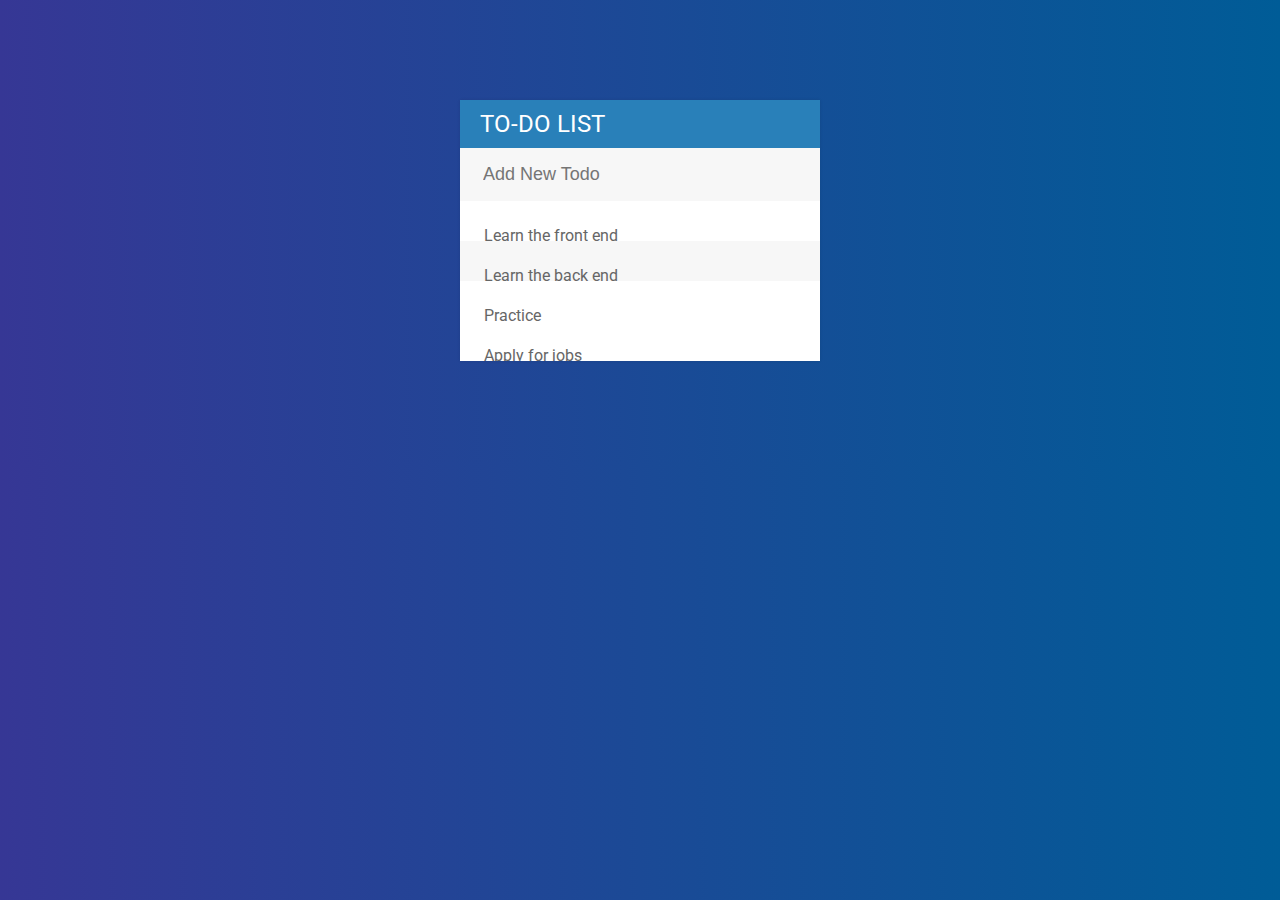
<file: To Do List Project/index.html>
<!DOCTYPE html>
<html>
<head>
	<title>To Do List</title>
	<link rel="stylesheet" type="text/css" href="assets/css/todos.css">
	<link href="https://fonts.googleapis.com/css?family=Roboto:400,500,700" rel="stylesheet">
	<link rel="stylesheet" href="https://use.fontawesome.com/releases/v5.3.1/css/all.css" integrity="sha384-mzrmE5qonljUremFsqc01SB46JvROS7bZs3IO2EmfFsd15uHvIt+Y8vEf7N7fWAU" crossorigin="anonymous">
	<script type="text/javascript" src="assets/js/lib/jquery-3.3.1.min.js"></script>
</head>
<body>
	<div id="container">
		<h1>To-Do List <span id="toggle"><i class="fas fa-plus"></i></span></h1>
		<input type="text" placeholder="Add New Todo">
		<ul>
			<li><span><i class="fas fa-trash-alt"></i></span> Learn the front end</li>
			<li><span><i class="fas fa-trash-alt"></i></span> Learn the back end</li>
			<li><span><i class="fas fa-trash-alt"></i></span> Practice</li>
			<li><span><i class="fas fa-trash-alt"></i></span> Apply for jobs</li>
		</ul>
	</div>
	<script type="text/javascript" src="assets/js/todos.js"></script>
</body>
</html>
</file>
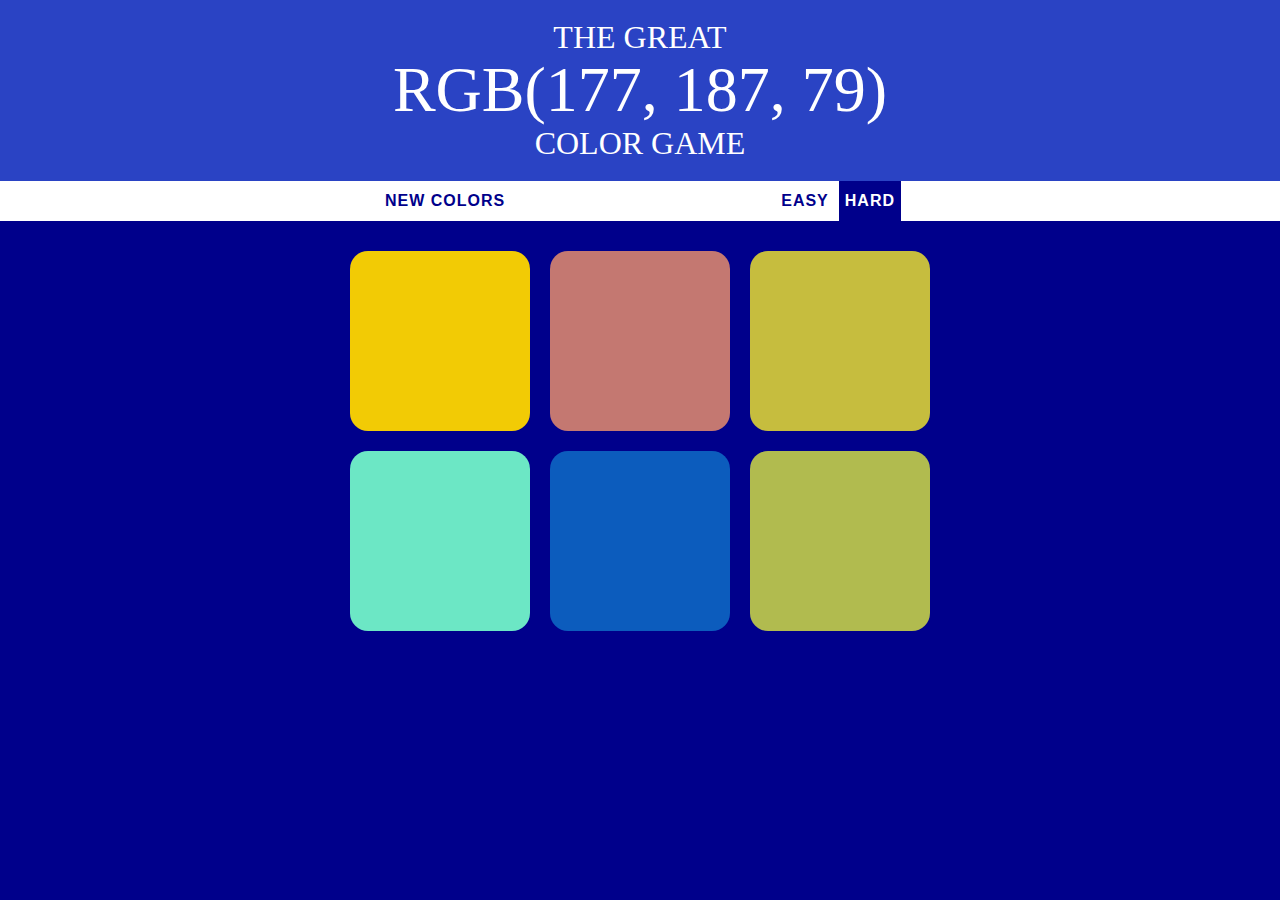
<file: Color Game/my_color_game.html>
<!DOCTYPE html>
<html>
<head>
	<title>My Color Game</title>
	<link rel="stylesheet" type="text/css" href="my_color_game.css">
</head>
<body>
	<h1>THE GREAT 
		<br>
		<span id="colorDisplay"></span>
		<br>
		COLOR GAME
	</h1>

	<div id="stripe">
		<button id="reset">New Colors</button>
		<span id="message"></span>
		<button class="mode">Easy</button>
		<button class="mode selected">Hard</button>
	</div>

	<div id="container">
		<div class="square"></div>
		<div class="square"></div>
		<div class="square"></div>
		<div class="square"></div>
		<div class="square"></div>
		<div class="square"></div>
	</div>

	<script type="text/javascript" src="my_color_game.js"></script>
</body>
</html>
</file>
<file: To Do List Project/assets/css/todos.css>
body {
	font-family: 'Roboto', sans-serif;
	/*Comes from https://uigradients.com/#ClearSky*/
	background: #005C97;  /* fallback for old browsers */
	background: -webkit-linear-gradient(to right, #363795, #005C97);  /* Chrome 10-25, Safari 5.1-6 */
	background: linear-gradient(to right, #363795, #005C97); /* W3C, IE 10+/ Edge, Firefox 16+, Chrome 26+, Opera 12+, Safari 7+ */


}

h1{
	background-color: #2980b9;
	color: white;
	margin: 0;
	padding: 10px 20px;
	text-transform: uppercase;
	font-size: 24px;
	font-weight: normal;
}

ul {
	list-style: none;
	margin: 0;
	padding: 0;
}

li {
	background-color: #fff;
	height: 40px;
	line-height: 40px;
	color: #666;
	overflow: hidden;
}

li:nth-child(2){
	background-color: #f7f7f7;
}

li span{
	background-color: #e74c3c;
	height: 40px;
	margin-right: 20px;
	text-align: center;
	color: white;
	width: 0;
	display: inline-block;
	transition: 0.2s linear;
	opacity: 0;
}

li span:hover {
	width: 40px;
	opacity: 1.0;
}


input {
	font-size: 18px;
	background-color: #f7f7f7;
	width: 100%;
	padding: 13px 13px 13px 20px;
	box-sizing: border-box;
	color: #2980b9;
	border: 3px solid rgba(0, 0, 0, 0);
}

input:focus {
	background-color: white;
	border: 3px solid #2980b9;
	outline: none;
}

.completed {
	color: grey;
	text-decoration: line-through;
}

.fa-plus {
	float: right;
}

#container {
	width: 360px;
	margin: 100px auto;
	background-color: #f7f7f7;
	box-shadow: 0 0 3px rgba(0, 0, 0, 0.1);
}
</file>
<file: Color Game/my_color_game.css>
body {
	background-color: darkblue;
	margin: 0;
	font-family: "Montserrat", "Avenir";
}

h1 {
	text-align: center;
	color: white;
	background: rgb(42, 67, 196);
	font-weight: normal;
	line-height: 1.1;
	margin: 0;
	padding: 20px 0px;
}

button {
	border: none;
	background: none;
	color: darkblue;
	text-transform: uppercase;
	font-size: inherit;
	font-weight: 700;
	height: 100%;
	letter-spacing: 1px;
	outline: none;
	transition: all .3s;
	--webkit-transition: all 0.3s;
	--moz-transition: all 0.3s;
}

button:hover {
	color: white;
	background: darkblue;
}

.square {
    width: 30%;
	padding-bottom: 30%;
	/*Stack blocks in 2 x 3*/
	float: left;
	margin: 1.66%;
	border-radius: 10%;
	transition: all 0.5s;
	--webkit-transition: all 0.5s;
	--moz-transition: all 0.5s;
}

.selected {
	color: white;
	background: darkblue;
}

#container {
	max-width: 600px;
	margin: 20px auto;
}

#stripe {
	text-align: center;
	background: white;
	height: 40px;
}

#colorDisplay{
	text-transform: uppercase;
	font-size: 200%;
}

#message {
	display: inline-block;
	width: 20%;
}
</file>
